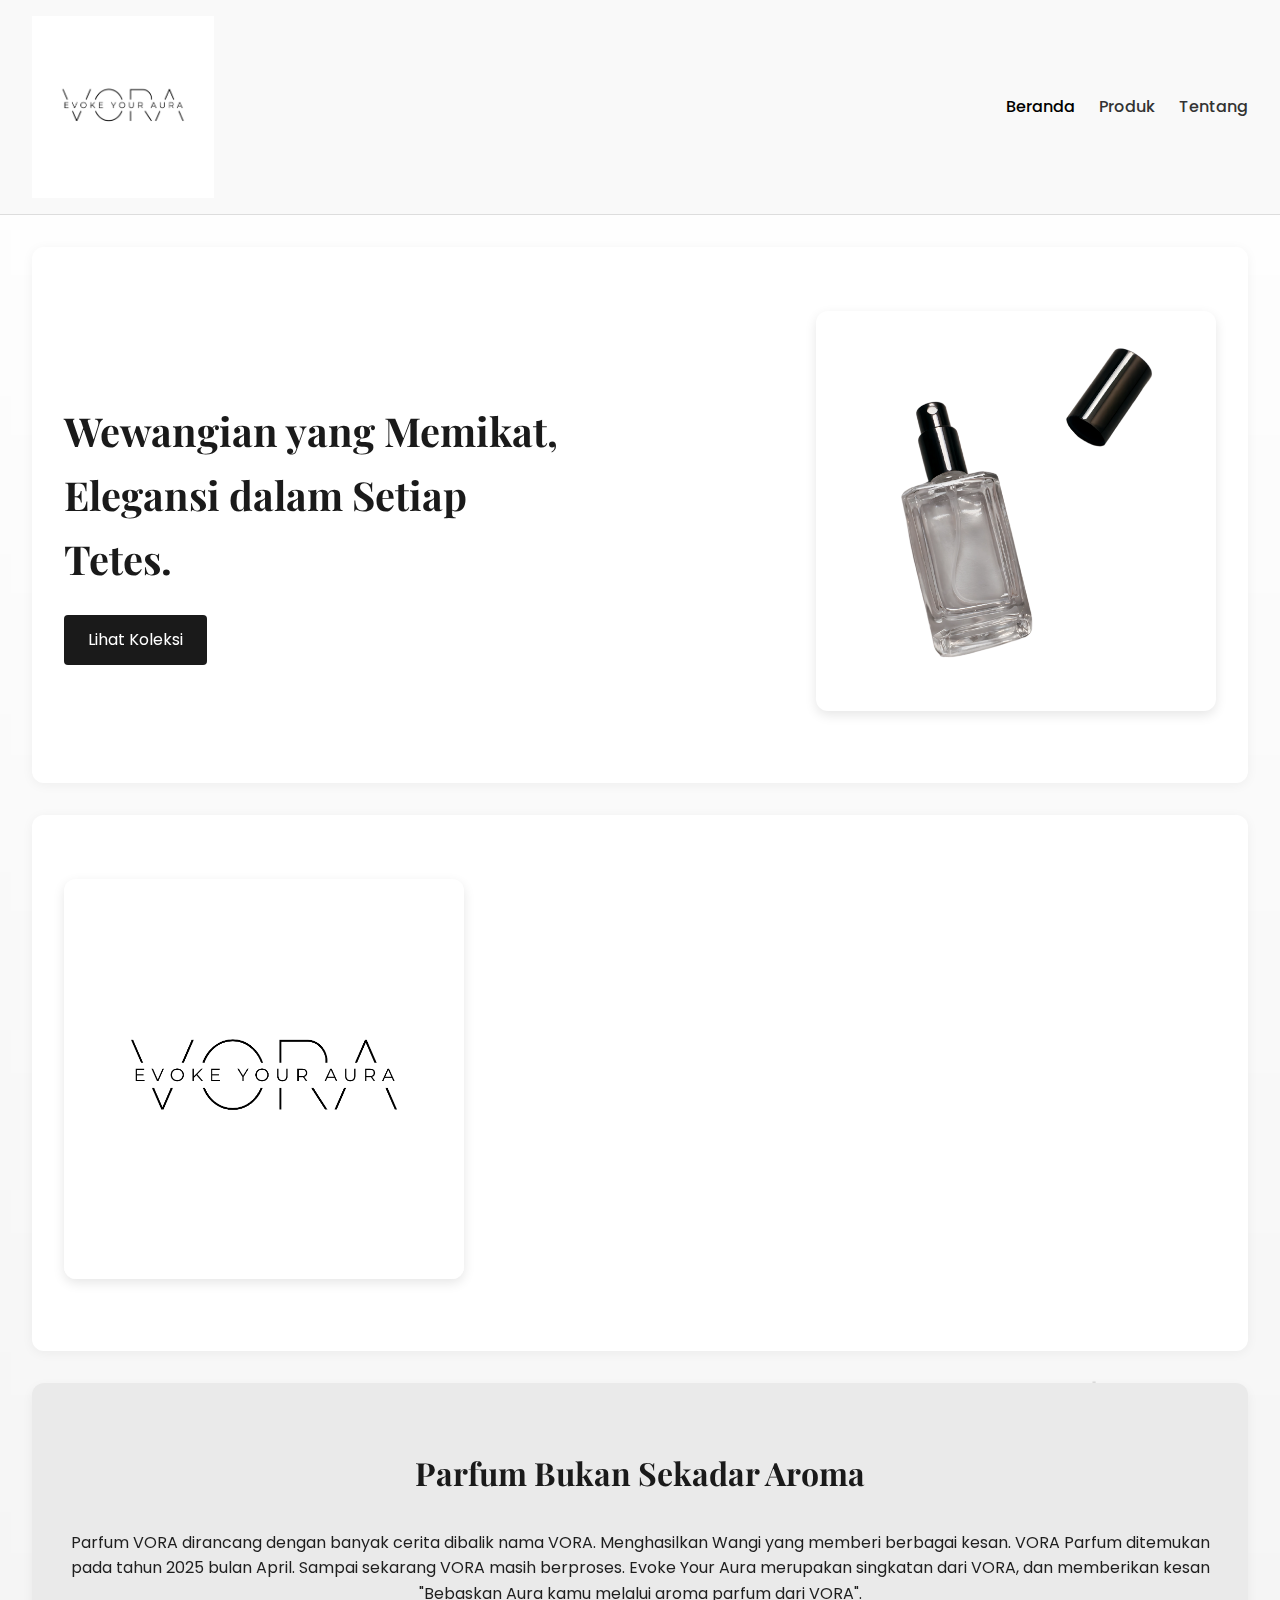
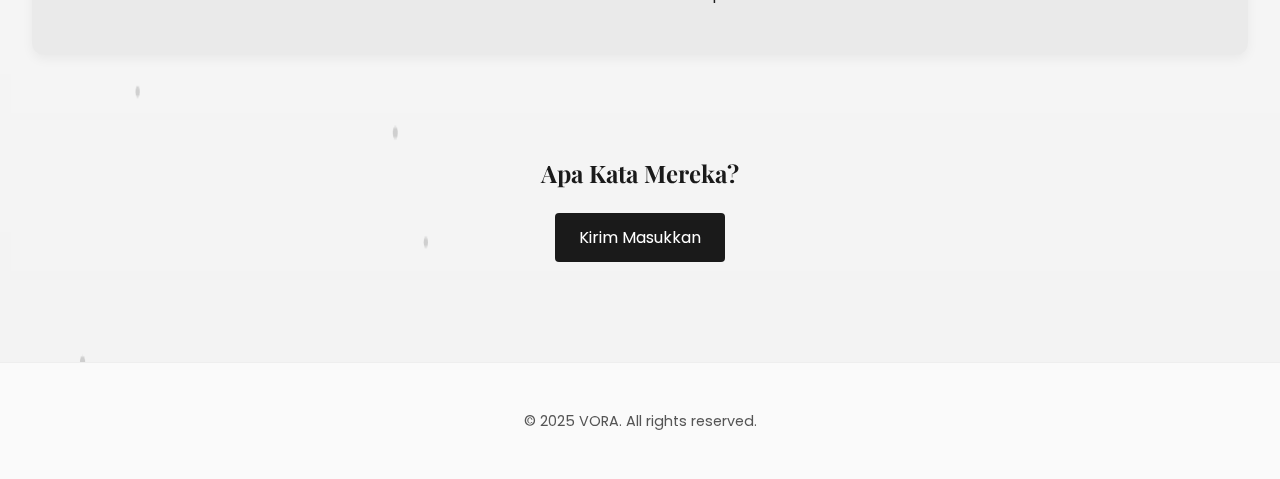
<file: index.html>
<!DOCTYPE html>
<html lang="id">
<head>
  <meta charset="UTF-8" />
  <meta name="viewport" content="width=device-width, initial-scale=1.0" />
  <title>VORA</title>
  <link rel="stylesheet" href="style.css" />
  <link rel="icon" type="image/png" href="assets/img/favicon.png" />
  <link href="https://fonts.googleapis.com/css2?family=Playfair+Display:wght@500&family=Poppins&display=swap" rel="stylesheet">
</head>
<body>
  <canvas id="snow-canvas"></canvas>

  <header class="navbar fade-in">
    <img class="logo" src="assets/img/4.png" alt="Logo VORA">
    <nav>
      <ul>
        <li><a href="index.html" class="active">Beranda</a></li>
        <li><a href="produk.html">Produk</a></li>
        <li><a href="tentang.html">Tentang</a></li>
      </ul>
    </nav>
  </header>

  <div class="container">
    <main>
      <section class="hero fade-in">
        <div class="hero-text">
          <h2>Wewangian yang Memikat,<br /> Elegansi dalam Setiap Tetes.</h2>
          <a href="produk.html" class="btn">Lihat Koleksi</a>
        </div>
        <div class="hero-image">
          <img src="assets/img/5.png" alt="VORA Parfum" />
        </div>
      </section>

      <section class="hero fade-in">
        <div class="hero-text">
          <h2>VORA,<br /> Evoke Your Aura.</h2>
          <a href="tentang.html" class="btn">About Vora</a>
        </div>
        <div class="hero-image">
          <img src="assets/img/4.png" alt="VORA Parfum" />
        </div>
      </section>

      <section class="section-info fade-in">
        <h3>Parfum Bukan Sekadar Aroma</h3>
        <p>Parfum VORA dirancang dengan banyak cerita dibalik nama VORA. Menghasilkan Wangi yang memberi berbagai kesan. VORA Parfum ditemukan pada tahun 2025 bulan April. Sampai sekarang VORA masih berproses. Evoke Your Aura merupakan singkatan dari VORA, dan memberikan kesan "Bebaskan Aura kamu melalui aroma parfum dari VORA".</p>
      </section>
    </main>

    <section class="testimoni-section fade-in">
  <h2 >Apa Kata Mereka?</h2>
  <div class="tombol-testimoni">
    <a href="testimoni.html" class="btn">Kirim Masukkan</a>
  </div>
  <div id="testimoni-list" class="testimoni-list">
    <!-- Testimoni akan dimuat di sini oleh JS -->
  </div>
</section>


    <footer class="fade-in">
      <p>&copy; 2025 VORA. All rights reserved.</p>
    </footer>
  </div>

  <script src="script.js"></script>
</body>
</html>
</file>
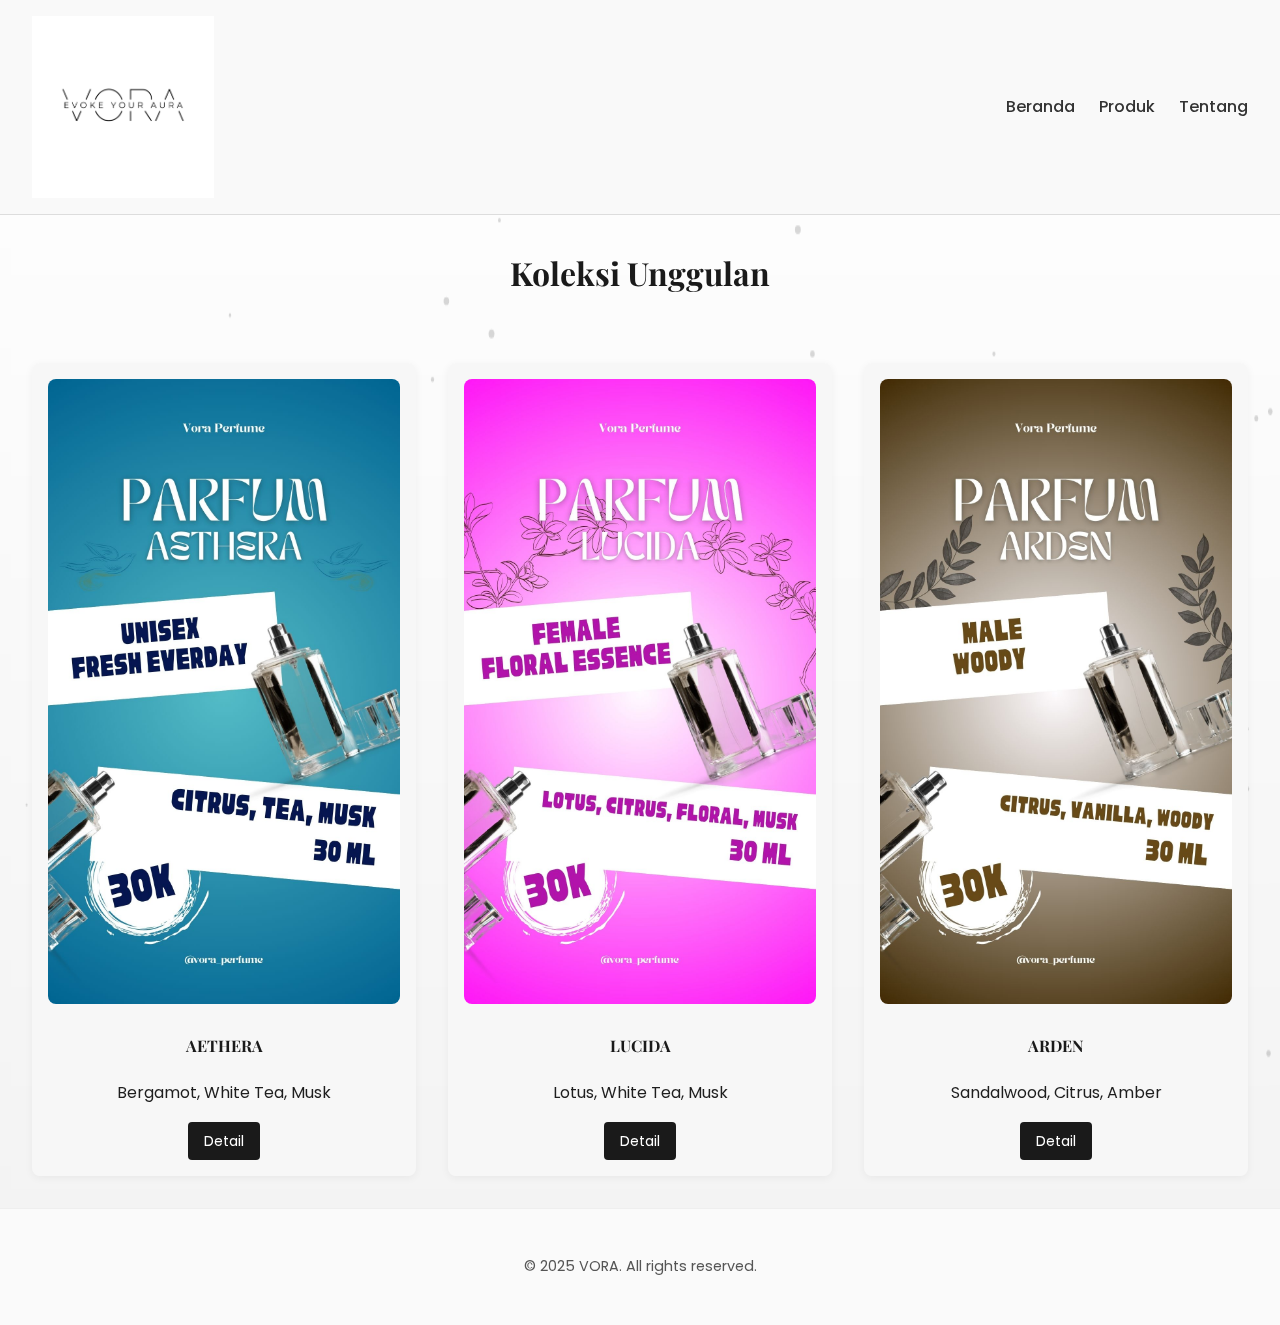
<file: produk.html>
<!DOCTYPE html>
<html lang="id">

<head>
    <meta charset="UTF-8" />
    <meta name="viewport" content="width=device-width, initial-scale=1.0" />
    <title>VORA - Wewangian Elegan</title>
    <link rel="stylesheet" href="style.css" />
    <link href="https://fonts.googleapis.com/css2?family=Playfair+Display:wght@500&family=Poppins&display=swap"
        rel="stylesheet">
</head>

<body>
    <canvas id="snow-canvas"></canvas>

    <header class="navbar">
        <img class="logo" src="assets/img/4.png" alt="">
        <nav>
            <ul>
                <li><a href="index.html">Beranda</a></li>
                <li><a href="produk.html">Produk</a></li>
                <li><a href="tentang.html">Tentang</a></li>
            </ul>
        </nav>
    </header>

    <section class="fade-in">
        <h3 class="">Koleksi Unggulan</h3>
        <div class="produk-grid">
            <div class="produk-item">
                <img src="assets/img/1.jpg" alt="Aethera">
                <h4>AETHERA</h4>
                <p>Bergamot, White Tea, Musk</p>
                <a href="detail.html?varian=aethera" class="btn-small">Detail</a>
            </div>


            <div class="produk-item">
                <img src="assets/img/2.jpg" alt="Lucida">
                <h4>LUCIDA</h4>
                <p>Lotus, White Tea, Musk</p>
                <a href="detail.html?varian=lucida" class="btn-small">Detail</a>
            </div>
            <div class="produk-item">
                <img src="assets/img/3.jpg" alt="Arden">
                <h4>ARDEN</h4>
                <p>Sandalwood, Citrus, Amber</p>
                <a href="detail.html?varian=arden" class="btn-small">Detail</a>
            </div>
        </div>
    </section>

    <footer>
        <p>&copy; 2025 VORA. All rights reserved.</p>
    </footer>

    <script src="script.js"></script>

</body>

</html>
</file>
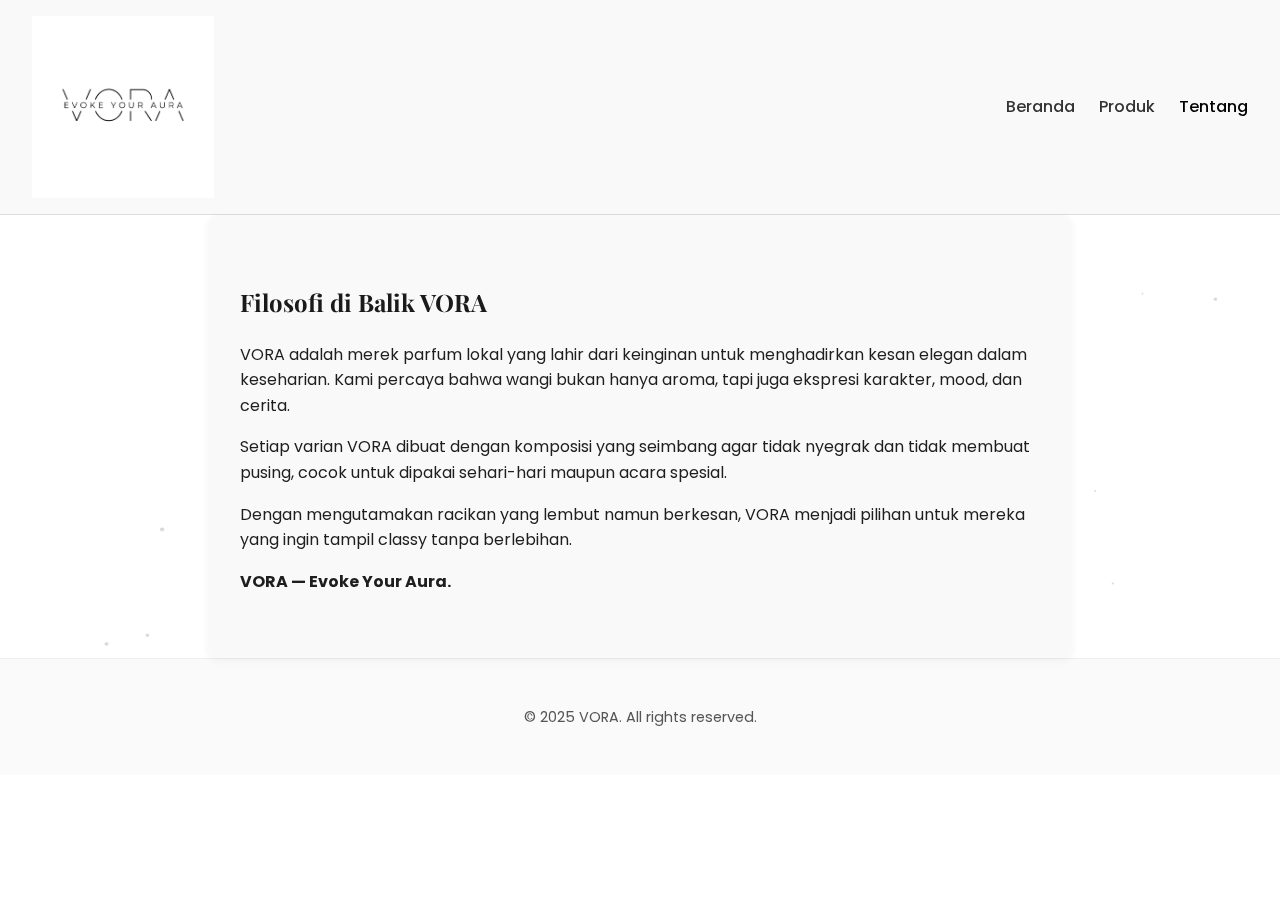
<file: tentang.html>
<!DOCTYPE html>
<html lang="id">

<head>
    <meta charset="UTF-8">
    <meta name="viewport" content="width=device-width, initial-scale=1.0">
    <title>Tentang VORA</title>
    <link rel="stylesheet" href="style.css">
    <link rel="icon" type="image/png" href="assets/img/favicon.png" />

    <link href="https://fonts.googleapis.com/css2?family=Playfair+Display:wght@500&family=Poppins&display=swap"
        rel="stylesheet">
</head>

<body style="background: white;">
    <canvas id="snow-canvas"></canvas>

    <header class="navbar">
        <img class="logo" src="assets/img/4.png" alt="">
        <nav>
            <ul>
                <li><a href="index.html">Beranda</a></li>
                <li><a href="produk.html">Produk</a></li>
                <li><a href="tentang.html" class="active">Tentang</a></li>
            </ul>
        </nav>
    </header>

    <main class="tentang-page">
        <section class="tentang-container">
            <h2>Filosofi di Balik VORA</h2>
            <p>VORA adalah merek parfum lokal yang lahir dari keinginan untuk menghadirkan kesan elegan dalam
                keseharian. Kami percaya bahwa wangi bukan hanya aroma, tapi juga ekspresi karakter, mood, dan cerita.
            </p>
            <p>Setiap varian VORA dibuat dengan komposisi yang seimbang agar tidak nyegrak dan tidak membuat pusing,
                cocok untuk dipakai sehari-hari maupun acara spesial.</p>
            <p>Dengan mengutamakan racikan yang lembut namun berkesan, VORA menjadi pilihan untuk
                mereka yang ingin tampil classy tanpa berlebihan.</p>
            <p><strong>VORA — Evoke Your Aura.</strong></p>
        </section>
    </main>

    <footer>
        <p>&copy; 2025 VORA. All rights reserved.</p>
    </footer>

    <script src="script.js"></script>
</body>

</html>
</file>
<file: style.css>
/* style.css - Gaya elegan modern VORA */

body {
    margin: 0;
    font-family: 'Poppins', sans-serif;
    background-color: #ffffff;
    color: #1e1e1e;
    line-height: 1.6;
    backdrop-filter: blur(5px);
    background: linear-gradient(to bottom, #ffffff, #f2f2f2);
    transition: background 0.5s;
}

h1,
h2,
h4 {
    font-family: 'Playfair Display', serif;
    color: #1a1a1a;
}

h3 {
    font-family: 'Playfair Display', serif;
    color: #1a1a1a;
    text-align: center;
    font-size: xx-large;
}

.logo {
  width: 15%;
  height: auto;
  object-fit: contain;
}

.navbar {
    display: flex;
    justify-content: space-between;
    align-items: center;
    padding: 1rem 2rem;
    background-color: #f9f9f9;
    border-bottom: 1px solid #ddd;
}

.logo {
    font-size: 1.8rem;
    font-weight: 600;
}

.navbar ul {
    list-style: none;
    display: flex;
    gap: 1.5rem;
    margin: 0;
}

.navbar a {
    text-decoration: none;
    color: #333;
    font-weight: 500;
    transition: color 0.3s;
}

.navbar a:hover,
.navbar a.active {
    color: #000;
}

.hero {
    display: flex;
    align-items: center;
    justify-content: space-between;
    padding: 4rem 2rem;
    background-color: #fff;
    flex-wrap: wrap;
    gap: 2rem;
    border-radius: 12px;
    box-shadow: 0 2px 12px rgba(0,0,0,0.05);
    margin: 2rem;
}

.hero:nth-of-type(2) {
    flex-direction: row-reverse;
}

.hero-text {
    max-width: 500px;
}

.hero h2 {
    font-size: 2.5rem;
    margin-bottom: 1.5rem;
}

.hero-image img {
    max-width: 400px;
    border-radius: 12px;
    box-shadow: 0 4px 12px rgba(0, 0, 0, 0.1);
}

.section-info, .promo-banner {
    background-color: #eaeaea;
    margin: 2rem;
    padding: 2rem;
    border-radius: 12px;
    box-shadow: 0 4px 12px rgba(0, 0, 0, 0.05);
    text-align: center;
}

.section-info ul {
    list-style: none;
    padding: 0;
}

.section-info li {
    margin: 0.5rem 0;
    font-size: 1.1rem;
}

.btn,
.btn-small {
    background-color: #1a1a1a;
    color: white;
    padding: 0.75rem 1.5rem;
    border: none;
    border-radius: 4px;
    text-decoration: none;
    display: inline-block;
    transition: background-color 0.3s;
}

.btn:hover,
.btn-small:hover {
    background-color: #333;
}

.btn-small {
    font-size: 0.875rem;
    padding: 0.5rem 1rem;
}

.produk-grid {
    display: grid;
    grid-template-columns: repeat(auto-fit, minmax(250px, 1fr));
    gap: 2rem;
    padding: 2rem;
}

.produk-item {
    background-color: #f7f7f7;
    padding: 1rem;
    border-radius: 8px;
    text-align: center;
    box-shadow: 0 2px 8px rgba(0, 0, 0, 0.05);
}

.produk-item img {
    width: 100%;
    height: auto;
    border-radius: 8px;
}

.detail-container {
    display: flex;
    flex-wrap: wrap;
    gap: 2rem;
    padding: 2rem;
    align-items: center;
    justify-content: center;
}

.detail-image img {
    width: 300px;
    border-radius: 10px;
    box-shadow: 0 4px 12px rgba(0, 0, 0, 0.1);
}

.detail-info {
    max-width: 500px;
}

.tentang-container {
    max-width: 800px;
    margin: 0 auto;
    padding: 3rem 2rem;
    background-color: #f9f9f9;
    border-radius: 10px;
    box-shadow: 0 2px 8px rgba(0, 0, 0, 0.05);
}

footer {
    text-align: center;
    padding: 2rem;
    background-color: #fafafa;
    border-top: 1px solid #eee;
    font-size: 0.9rem;
    color: #555;
}

@media (max-width: 768px) {
    .hero {
        flex-direction: column;
        text-align: center;
    }

    .hero-image img {
        max-width: 100%;
    }

    .detail-container {
        flex-direction: column;
    }
}

.hidden {
    opacity: 0;
    transform: translateY(20px);
    transition: all 0.6s ease;
}

.show {
    opacity: 1;
    transform: translateY(0);
}
#snow-canvas {
    position: fixed;
    top: 0;
    left: 0;
    width: 100%;
    height: 100%;
    pointer-events: none;
    z-index:-1;
}

.testimoni-container {
    max-width: 600px;
    margin: 4rem auto;
    background-color: #f9f9f9;
    padding: 2rem;
    border-radius: 10px;
    box-shadow: 0 4px 12px rgba(0,0,0,0.05);
}

.testimoni-container h2 {
    text-align: center;
    margin-bottom: 2rem;
    font-family: 'Playfair Display', serif;
}

.testimoni-form label {
    display: block;
    margin-bottom: 0.5rem;
    font-weight: 500;
}

.testimoni-form input,
.testimoni-form textarea {
    width: 100%;
    padding: 0.75rem;
    margin-bottom: 1.5rem;
    border: 1px solid #ccc;
    border-radius: 8px;
    font-family: 'Poppins', sans-serif;
}

.testimoni-form button {
    background-color: #1a1a1a;
    color: white;
    padding: 0.75rem 1.5rem;
    border: none;
    border-radius: 8px;
    cursor: pointer;
    transition: background-color 0.3s;
    width: 100%;
    font-size: 1rem;
}

.testimoni-form button:hover {
    background-color: #333;
}
.rating {
    display: flex;
    flex-direction: row-reverse;
    justify-content: center;
    margin-bottom: 1.5rem;
    gap: 0.5rem;
}

.rating span {
    font-size: 2rem;
    cursor: pointer;
    transition: transform 0.2s ease, color 0.3s ease;
    color: #ccc;
}
.rating span :active {
    font-size: 2rem;
    cursor: pointer;
    transition: transform 0.2s ease, color 0.3s ease;
    color: #f1c40f;
}

.rating span:hover,
.rating span:hover ~ span {
    color: #f1c40f;
    transform: scale(1.2);
}

.rating.selected span {
    color: #f1c40f;
}

.rating.selected span:hover,
.rating.selected span:hover ~ span {
    color: #f1c40f;
}

.slider-container {
    display: flex;
    align-items: center;
    gap: 1rem;
    margin-bottom: 1.5rem;
}

.slider-container input[type="range"] {
    width: 100%;
    appearance: none;
    height: 6px;
    background: #ddd;
    border-radius: 5px;
    outline: none;
    transition: background 0.3s;
}

.slider-container input[type="range"]::-webkit-slider-thumb {
    appearance: none;
    width: 18px;
    height: 18px;
    background: #f1c40f;
    border-radius: 50%;
    cursor: pointer;
    transition: transform 0.2s ease;
}

.slider-container input[type="range"]:active::-webkit-slider-thumb {
    transform: scale(1.2);
}

.slider-value {
    font-size: 1.2rem;
    font-weight: bold;
    color: #333;
    width: 2rem;
    text-align: center;
    font-family: 'Poppins', sans-serif;
}

.testimoni-section {
    text-align: center;
    padding: 3rem 1rem;
}

.tombol-testimoni {
    margin: 1rem 0 2rem;
}

.testimoni-list {
    max-width: 700px;
    margin: 0 auto;
    text-align: left;
}

.testimoni-item {
    background: #fff;
    border: 1px solid #ddd;
    padding: 1.25rem;
    margin-bottom: 1.25rem;
    border-radius: 8px;
    box-shadow: 0 4px 6px rgba(0,0,0,0.05);
}

.testimoni-item h4 {
    margin-bottom: 0.25rem;
    font-weight: 600;
}

.testimoni-item .rating {
    color: #f1c40f;
    margin-bottom: 0.5rem;
}

.popup {
  position: fixed;
  top: 0; left: 0;
  width: 100%; height: 100%;
  background: rgba(0, 0, 0, 0.6);
  display: flex;
  justify-content: center;
  align-items: center;
  z-index: 9999;
}

.popup.hidden {
  display: none;
}

.popup-content {
  background: white;
  padding: 20px 30px;
  border-radius: 10px;
  text-align: center;
  box-shadow: 0 4px 10px rgba(0,0,0,0.3);
}

.close-popup {
  background-color: #1a1a1a;
    color: white;
    padding: 0.75rem 1.5rem;
    border: none;
    border-radius: 8px;
    cursor: pointer;
    transition: background-color 0.3s;
    width: 100%;
    font-size: 1rem;
}

#testimoni-section {
  padding: 30px;
  background: #f9f9f9;
  text-align: center;
}

#testimoni-list {
  display: grid;
  gap: 15px;
  max-width: 600px;
  margin: 20px auto;
}

.testimoni-card {
  background: white;
  border-radius: 10px;
  padding: 15px;
  box-shadow: 0 2px 5px rgba(0,0,0,0.1);
}

.testimoni-grid {
  display: grid;
  grid-template-columns: repeat(auto-fit, minmax(250px, 1fr));
  gap: 1.5rem;
  margin-top: 2rem;
  padding: 0 1rem;
}
.testimoni-card:hover {
  transform: translateY(0);
  box-shadow: 0 12px 30px rgba(0, 0, 0, 0.15);
}
</file>
